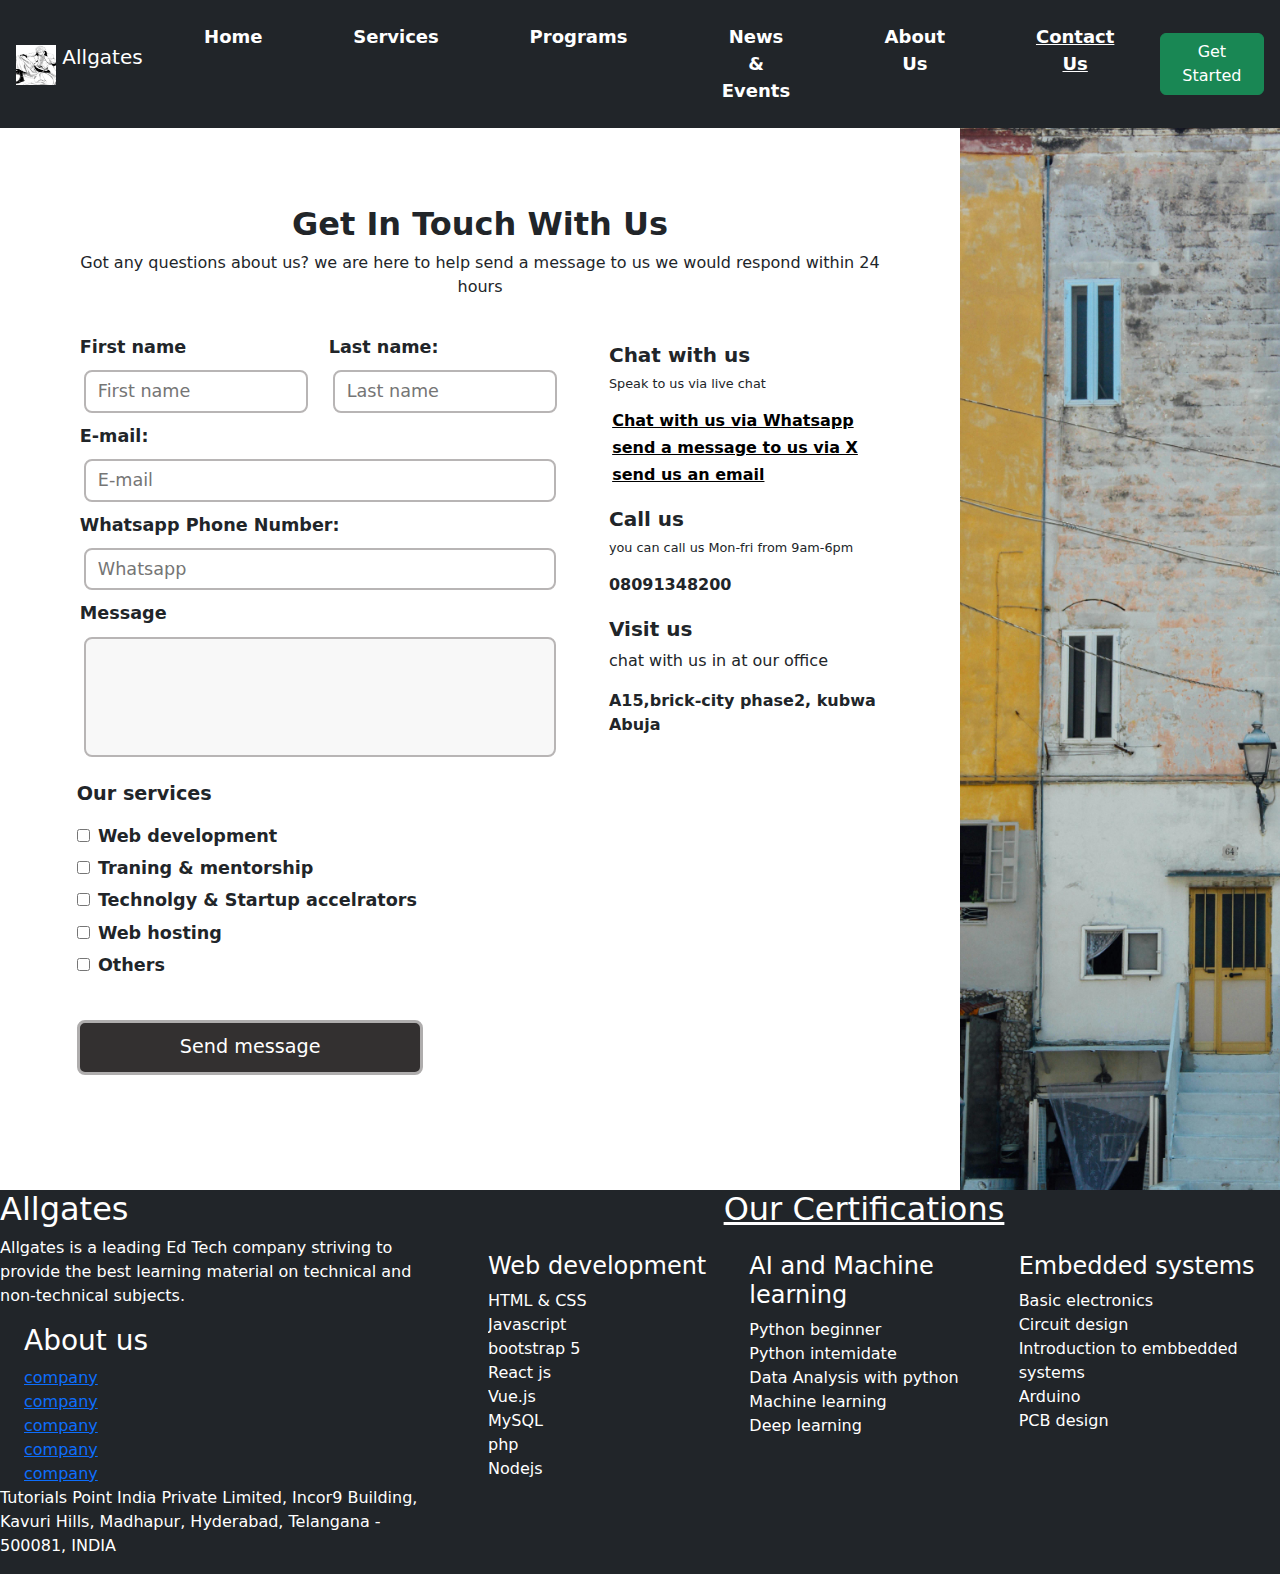
<file: contact-us.html>
<!DOCTYPE html>
<html lang="en">
<head>
    <meta charset="UTF-8">
    <meta name="viewport" content="width=device-width, initial-scale=1.0">
    <title>Document</title>
    <link href ="template.css" rel="stylesheet">
    <link href="https://cdn.jsdelivr.net/npm/bootstrap@5.3.3/dist/css/bootstrap.min.css" rel="stylesheet">
    <link rel="stylesheet" href="https://cdnjs.cloudflare.com/ajax/libs/font-awesome/6.5.2/css/all.min.css" 
    integrity="sha512-SnH5WK+bZxgPHs44uWIX+LLJAJ9/2PkPKZ5QiAj6Ta86w+fsb2TkcmfRyVX3pBnMFcV7oQPJkl9QevSCWr3W6A==" 
    crossorigin="anonymous" referrerpolicy="no-referrer"/>
    <script src="https://cdn.jsdelivr.net/npm/bootstrap@5.3.3/dist/js/bootstrap.bundle.min.js"></script>
</head>
<body>
    <nav class="navbar navbar-expand-lg navbar-dark bg-dark px-3">
        <a class="navbar-brand" href="#">
          <img src="pinterest__Grimmjow .jpg" alt="placeholder" width="40" height="40" class="d-inline-block align-text-top">
          Allgates
        </a>
            <button class="navbar-toggler" type="button" data-bs-toggle="collapse" data-bs-target="#collapsibleNavbar" aria-controls="navbarNav" aria-expanded="false" aria-label="Toggle navigation">
              <span class="navbar-toggler-icon"></span>
            </button>
            <div class=" collapse navbar-collapse" id="collapsibleNavbar" >
                <ul id="nav" class="navbar-nav me-auto mb-2 mb-lg-0 flex">
                    <li class="text-white nav-item"><a href="template.html"  class="nav-link toplink" >Home</a></li>
                    <li class="text-white nav-item" id="dropdown">
                      <a href="#" id="dropdown-link" class="nav-link toplink" > Services</a>
                          <div class="dropdown-content">
                            <a class="dropdown-tool" href="webdev.html">Web development </a>
                            <a class="dropdown-tool" href="startup.html">Startup accelerator</a>
                            <a class="dropdown-tool" href="#">Mentorship training</a>
                         </div>
                    </li>
                    <li class=" text-white nav-item "><a href="progams.html" class="nav-link toplink" > Programs</a></li>
                    <li class=" text-white nav-item "><a href="#" class="nav-link toplink" >News & Events</a></li>
                    <li class="text-white nav-item"><a href="about us.html" class="nav-link toplink" >About Us</a></li>
                    <li class=" text-white nav-item"><a href="contact-us.html" class="nav-link toplink" style="text-decoration: underline;">Contact Us</a></li>
                </ul>
                <form class="d-flex">
                  <button class="btn btn-success" type="button">Get Started</button>
                </form>   
              </div>
            
            </nav>
    <div id="case">
        <div id="info">  
        <h2>Get in touch with us</h2>
        <p>Got any questions about us? we are here to help send a message to us we would respond within 24 hours</p>
          <div id="details">
            <div id="form-cont">
                <form action="#" method="POST">
                    <div id="form-row">
                    <label>First name</label>
                    <label>Last name:</label>
                    <input type ="text" id="fname" name="fname" placeholder="First name">
                    <input type="text" name="Sname" id="Sname" placeholder="Last name">
                    </div>
                    <label>E-mail:</label>
                    <input type="text" name="Email" id="E-mail" placeholder="E-mail"><br>
                    <label>Whatsapp Phone Number:</label><br>
                    <input type="text" name="Whatsapp" id="Whatsapp" placeholder="Whatsapp"><br>
                    <label>Message </label><br>
                    <textarea name="message" rows="4" cols="20" style="margin: 7px; resize:none;" placeholder="message">
                    </textarea>
                    <p style="font-size: 1.2em; font-weight: 600; margin-bottom: -0.7em; margin-top: 0.5em;">Our services</p>
                    <br>
                    <div class="service">
                    <div>
                    <input type="checkbox" id="web" name="web">
                    <label> Web development</label><br>
                    <input type="checkbox" id="hub" name="hub">
                    <label> Traning & mentorship</label><br>
                    <input type="checkbox" id="tech" name="tech">
                    <label> Technolgy & Startup accelrators</label><br>
                    </div>
                    <div>
                    <input type="checkbox" id="host" name="host">
                    <label> Web hosting</label><br>
                    <input type="checkbox" id="others" name="others">
                    <label>Others </label><br>
                     </div>
                    </div>
                    <input type="submit" value="Send message" >
                </form>
            </div>
            <div class="chat">
            <h5>Chat with us</h5>
            <p class="spe">Speak to us via live chat</p>
            <p style="margin: 0.2em;"><a href="#"><i class="fa-brands fa-whatsapp"></i> Chat with us via Whatsapp</a></p>
            <p style="margin: 0.2em;"><a href="#"><i class="fa-brands fa-x-twitter"></i>send a message to us via X</a></p>
            <p style="margin: 0.2em;"><a href="#"><i class="fa-regular fa-envelope"></i>send us an email</a></p>
            
            <h5>Call us</h5>
             <p class="spe">you can call us Mon-fri from 9am-6pm </p>
             <a> <i class="fa-solid fa-phone"></i>08091348200</a>

            <h5>Visit us</h5>
            <spp>chat with us in at our office</p>
            <a> <i class="fa-solid fa-location-dot"></i>A15,brick-city phase2, kubwa Abuja</a>
           </div>
          </div>
        </div>
        <div id="pic">
        </div>
    </div>
    <footer class="bg-dark text-white">
        <div class="column1">
            <div class="head">
                    <h1 style="font-size:2.0em;">Allgates</h1>
                    <p>Allgates is a leading 
                    Ed Tech company striving to provide the best learning material on technical and non-technical subjects.</p>
            </div>
            <div class="About">
                    <h3>About us</h3>
                    <div>
                        <ul class="ablist">
                            <li><a href ="">company</a></li>
                            <li><a href ="">company</a></li>
                            <li><a href ="">company</a></li>
                            <li><a href ="">company</a></li>
                            <li><a href ="">company</a></li>
                        </ul>
                    </div>
            </div>
            <div>
                    <p>
                            Tutorials Point India Private Limited, Incor9 Building, Kavuri Hills, Madhapur, Hyderabad, Telangana 
                            - 500081, INDIA
                    </p>
            </div>
        </div>
    
        <div class="column2">
            <h2 class="title"> Our Certifications </h2>
            <div class = "courses">
                <div class="codiv">
                        <h4>Web development</h4>
                        <ul class="colist">
                        <li>HTML & CSS</li>
                        <li>Javascript</li>
                        <li>bootstrap 5</li>
                        <li>React js</li>
                        <li>Vue.js</li>
                        <li>MySQL</li>
                        <li>php</li>
                        <li>Nodejs</li>
                        </ul>
                </div>
                <div class="codiv">
                      <h4>AI and Machine learning</h4>
                      <ul class="colist">
                        <li>Python beginner</li>
                        <li>Python intemidate</li>
                        <li>Data Analysis with python</li>
                        <li>Machine learning</li>
                        <li>Deep learning</li>
                       </ul>
                </div>
                <div class="codiv">
                    <h4>Embedded systems</h4>
                    <ul class="colist">
                        <li>Basic electronics</li>
                        <li>Circuit design</li>
                        <li>Introduction to embbedded systems</li>
                        <li>Arduino</li>
                        <li>PCB design</li>
                    </ul>
                </div>  
            </div>
        </div>
    </footer>
</body>
</html>
</file>
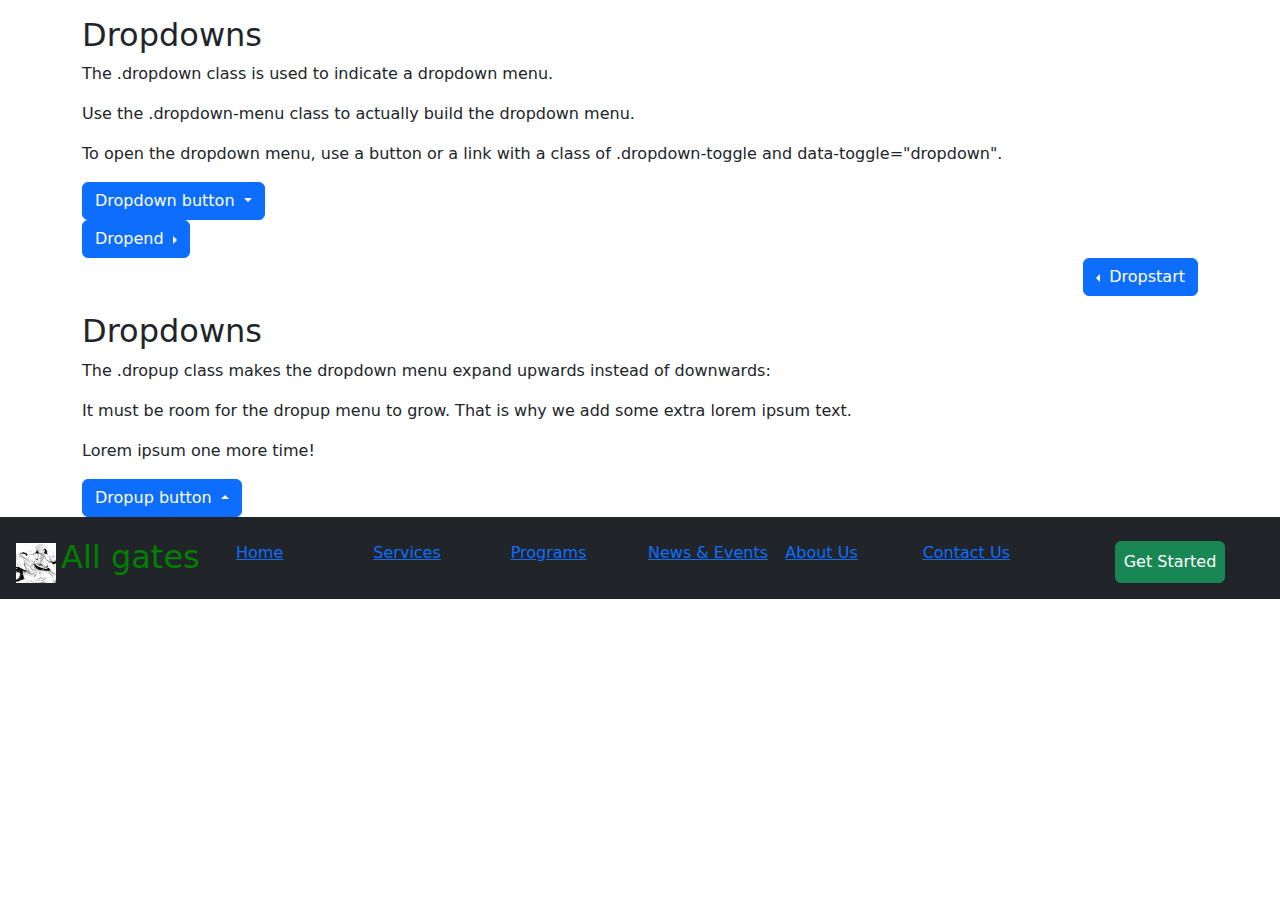
<file: dropdown.html>
<!DOCTYPE html>
<html lang="en">
<head>
    <meta charset="UTF-8">
    <meta name="viewport" content="width=device-width, initial-scale=1.0">
    <title>dropdown</title>
    <link href ="template.css" rel="stylesheet">
    <link href="https://cdn.jsdelivr.net/npm/bootstrap@5.3.3/dist/css/bootstrap.min.css" rel="stylesheet">
    <script src="https://cdn.jsdelivr.net/npm/bootstrap@5.3.3/dist/js/bootstrap.bundle.min.js"></script>
  <style>
    .float{
      display: flex;
      flex-direction: row;
      background-color: black;
      color: white;
    }
    .float > div{
      border: 1px solid black ;
      padding: 6px 10px;
      margin: 0.7em;
      background-color: white;
      color: black;
      border-radius: 14px;
    }

  </style>
</head>
<body>

<div class="container mt-3">
  <h2>Dropdowns</h2>
  <p>The .dropdown class is used to indicate a dropdown menu.</p>
  <p>Use the .dropdown-menu class to actually build the dropdown menu.</p>
  <p>To open the dropdown menu, use a button or a link with a class of .dropdown-toggle and data-toggle="dropdown".</p>                                          
  <div class="dropdown">
    <button type="button" class="btn btn-primary dropdown-toggle" data-bs-toggle="dropdown">
      Dropdown button
    </button>
    <ul class="dropdown-menu">
      <li><h4 class="dropdown-header">Dropdown header 1</h4></li>
      <div  class="float">
      <div><li><a class="dropdown-item" href="#">Link 1</a></li></div>
      <div><li><a class="dropdown-item" href="#">Link 2</a></li></div>
      <div><li><a class="dropdown-item" href="#">Link 3</a></li></div>
     </div>
      <li><hr class="dropdown-divider"></li>
      <li><h5 class="dropdown-header">Dropdown header 1</h5></li>
      <li><a class="dropdown-item" href="#">Another link</a></li>
    </ul>
  </div>
  <div class="dropdown dropend">
    <button type="button" class="btn btn-primary dropdown-toggle" data-bs-toggle="dropdown">
      Dropend
    </button>
    <ul class="dropdown-menu dropdown-menu-end">
      <li><a class="dropdown-item" href="#">Normal</a></li>
      <li><a class="dropdown-item active" href="#">Active</a></li>
      <li><a class="dropdown-item disabled" href="#">Disabled</a></li>
    </ul>
  </div>
  <div class="dropdown dropstart text-end">
    <button type="button" class="btn btn-primary dropdown-toggle" data-bs-toggle="dropdown">
      Dropstart
    </button>
    <ul class="dropdown-menu ">
      <li><a class="dropdown-item" href="#">Normal</a></li>
      <li><a class="dropdown-item active" href="#">Active</a></li>
      <li><a class="dropdown-item disabled" href="#">Disabled</a></li>
    </ul>
  </div>
</div>
<div class="container mt-3">
    <h2>Dropdowns</h2>
    <p>The .dropup class makes the dropdown menu expand upwards instead of downwards:</p>
    <p>It must be room for the dropup menu to grow. That is why we add some extra lorem ipsum text.</p>
    <p>Lorem ipsum one more time!</p>
    
    <div class="dropup">
      <button type="button" class="btn btn-primary dropdown-toggle" data-bs-toggle="dropdown">
        Dropup button
      </button>
      <ul class="dropdown-menu">
        <li><a class="dropdown-item" href="#">Link 1</a></li>
        <li><a class="dropdown-item" href="#">Link 2</a></li>
        <li><a class="dropdown-item" href="#">Link 3</a></li>
        <li><a class="dropdown-item-text" href="#">Text Link</a></li>
        <li><span class="dropdown-item-text">Just Text</span></li>
      </ul>
    </div>
  </div>
    <div id ="header-wrapper" class="container-fluid-sm p-3 bg-dark text-white">
        <header class="row mr-2">
            <div class="col-sm-2" id="logo-cont">
                <div id="logo" >
                    <img src="pinterest__Grimmjow .jpg" alt="logo" width="40px" height="40px">
                    <span>All gates</span>
                </div>
            </div>
            <nav class="col-sm-8">
                <ul id="nav" class="row">
                    <li class="col p-2 text-white"><a href="template.html" style="text-decoration: underline;">Home</a></li>
                   <li class="col p-2 text-white">
                      <div class="dropdown">
                        <a href="#" data-bs-toggle="dropdown"> Services</a>
                        <ul class="dropdown-menu">
                          <div  class="floa">
                          <div><li><a class="dropdown-item" href="#"> Web development</a></li></div>
                          <div><li><a class="dropdown-item" href="#">Startup accelerator</a></li></div>
                          <div><li><a class="dropdown-item" href="#">Mentorship training</a></li></div>
                        </ul>
                      </div>
                    </li>
                    <li class="col p-2 text-white"><a href="#"> Programs</a></li>
                    <li class="col p-2 text-white"><a href="#">News & Events</a></li>
                    <li class="col p-2 text-white"><a href="about us.html">About Us</a></li>
                    <li class="col p-2 text-white"><a href="contact-us.html">Contact Us</a></li>
                </ul>    
            </nav>
            <div class="col-sm-2 text-center" id="but-cont"> <button type="button" class="btn btn-success mt-2 p-2">Get Started</button></div>
        </header>
    </div>
</body>
</html>
</file>
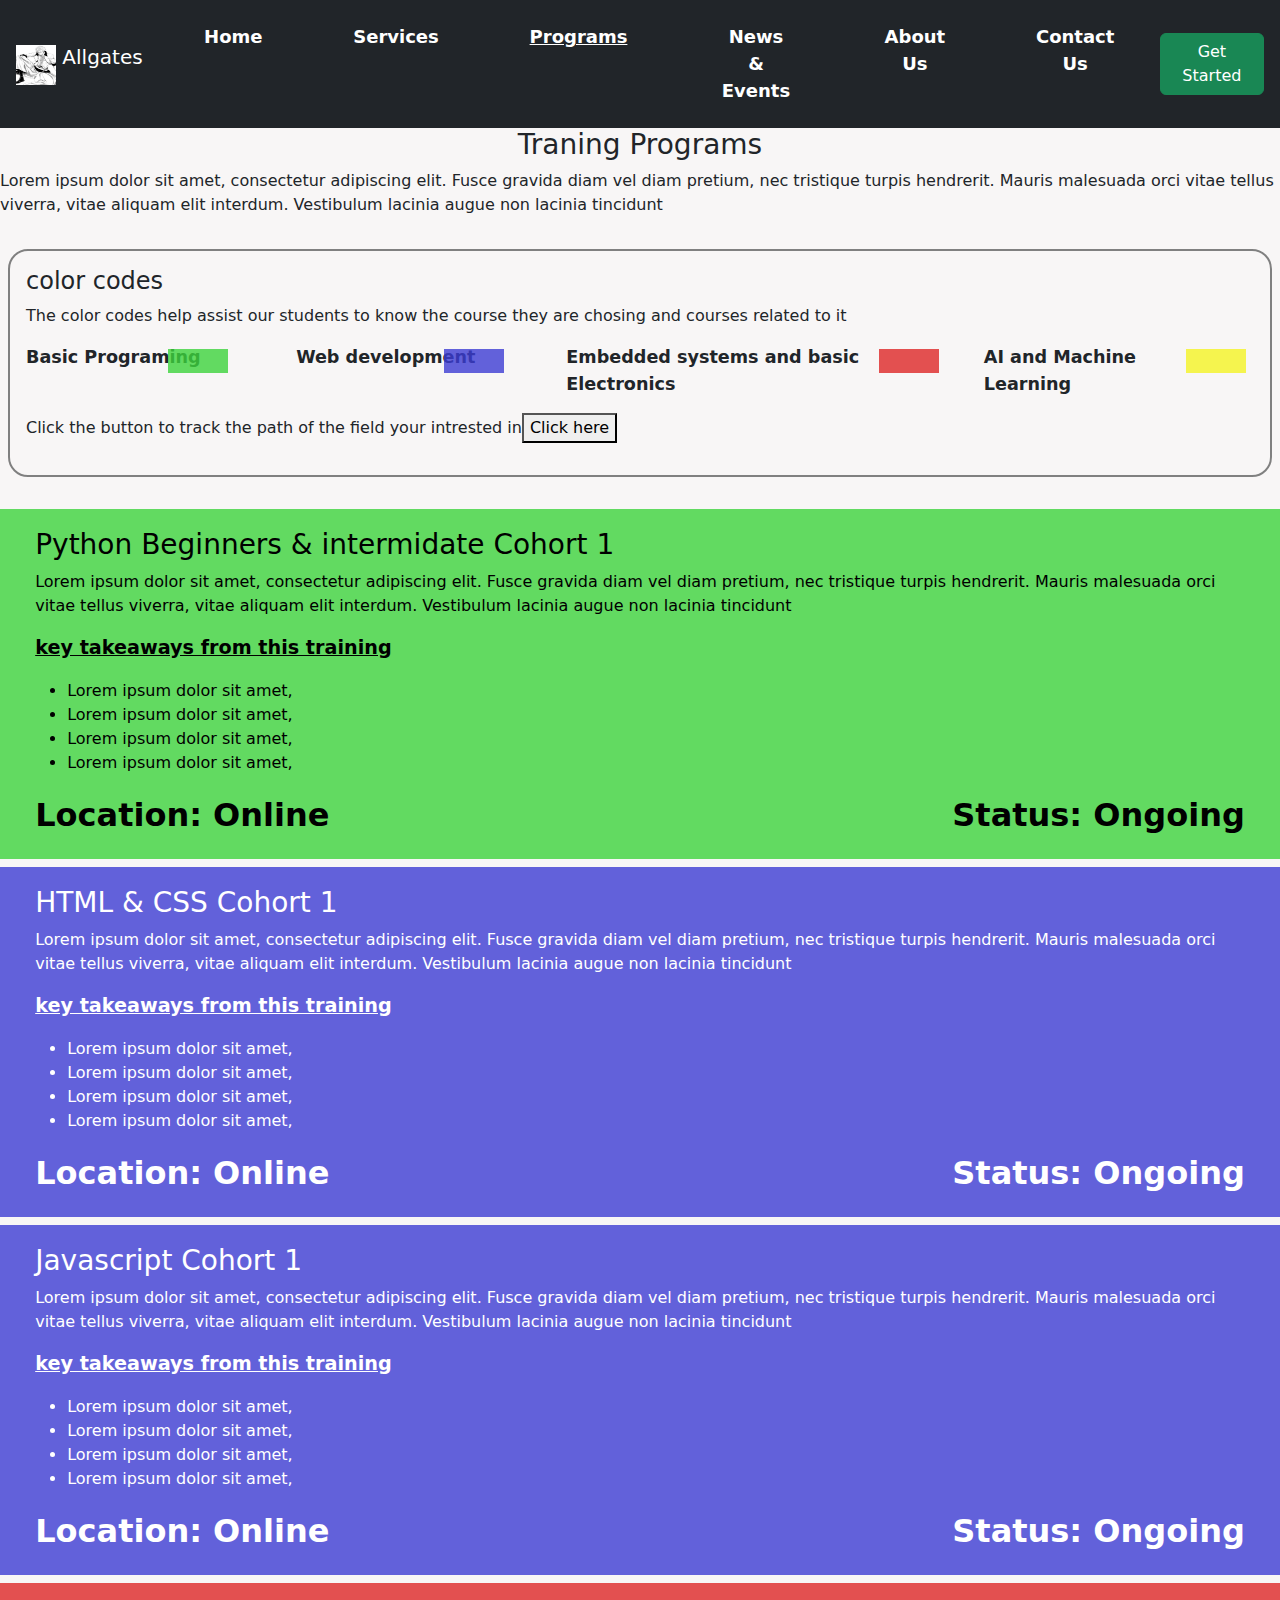
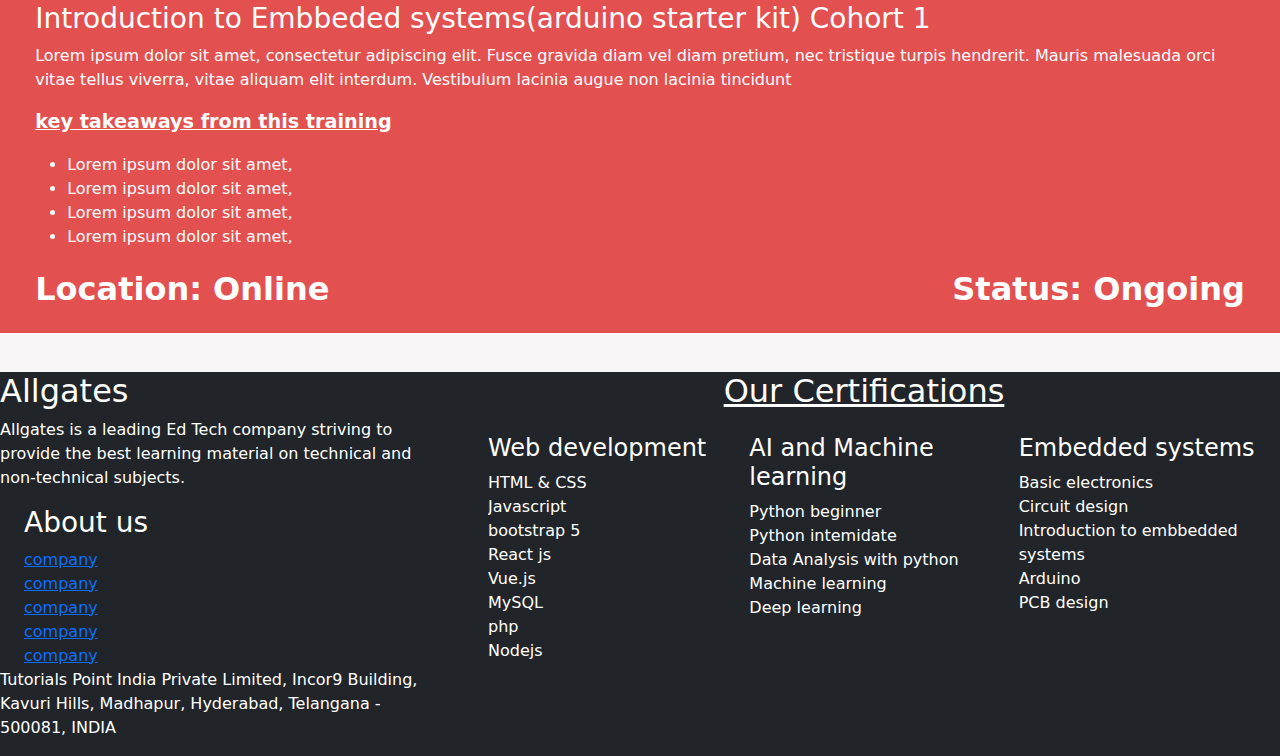
<file: progams.html>
<!DOCTYPE html>
<html lang="en">
<head>
    <meta charset="UTF-8">
    <meta name="viewport" content="width=device-width, initial-scale=1.0">
    <title>Allgates test</title>
    <link href ="template.css" rel="stylesheet">
    <link href="https://cdn.jsdelivr.net/npm/bootstrap@5.3.3/dist/css/bootstrap.min.css" rel="stylesheet">
    <script src="https://cdn.jsdelivr.net/npm/bootstrap@5.3.3/dist/js/bootstrap.bundle.min.js"></script>
</head>
<body style=" background-color: rgba(238, 233, 233, 0.4);">
    <nav class="navbar navbar-expand-lg navbar-dark bg-dark px-3">
        <a class="navbar-brand" href="#">
          <img src="pinterest__Grimmjow .jpg" alt="placeholder" width="40" height="40" class="d-inline-block align-text-top">
          Allgates
        </a>
            <button class="navbar-toggler" type="button" data-bs-toggle="collapse" data-bs-target="#collapsibleNavbar" aria-controls="navbarNav" aria-expanded="false" aria-label="Toggle navigation">
              <span class="navbar-toggler-icon"></span>
            </button>
            <div class=" collapse navbar-collapse" id="collapsibleNavbar" >
                <ul id="nav" class="navbar-nav me-auto mb-2 mb-lg-0 flex">
                    <li class="text-white nav-item"><a href="template.html"  class="nav-link toplink" >Home</a></li>
                    <li class="text-white nav-item" id="dropdown">
                      <a href="#" id="dropdown-link" class="nav-link toplink" > Services</a>
                          <div class="dropdown-content">
                            <a class="dropdown-tool" href="webdev.html">Web development </a>
                            <a class="dropdown-tool" href="startup.html">Startup accelerator</a>
                            <a class="dropdown-tool" href="#">Mentorship training</a>
                         </div>
                    </li>
                    <li class=" text-white nav-item "><a href="progams.html" class="nav-link toplink"   style="text-decoration: underline;"> Programs</a></li>
                    <li class=" text-white nav-item "><a href="#" class="nav-link toplink" >News & Events</a></li>
                    <li class="text-white nav-item"><a href="about us.html" class="nav-link toplink" >About Us</a></li>
                    <li class=" text-white nav-item"><a href="contact-us.html" class="nav-link toplink">Contact Us</a></li>
                </ul>
                <form class="d-flex">
                  <button class="btn btn-success" type="button">Get Started</button>
                </form>   
              </div>
            
            </nav>
    <div class="top">
        <h3 style="text-align: center;">Traning Programs</h3>
        <p>Lorem ipsum dolor sit amet, consectetur adipiscing elit. Fusce gravida diam vel diam pretium, nec tristique turpis hendrerit. Mauris 
            malesuada orci vitae tellus viverra, vitae aliquam elit interdum. Vestibulum lacinia augue non lacinia tincidunt</p>
    
    <div id="color-code">
        <h4>color codes</h4>
        <p>The color codes help assist our students to know the course they are chosing and courses related to it </p>
        <div class="row1">
        <div class="line"><div><p> Basic Programing </p></div><div id="green"></div></div>
        <div class="line"><div><p> Web development </p></div><div id="blue"></div></div>
        <div class="line"><div><p> Embedded systems and basic Electronics</p></div><div id="red"></div></div>
        <div class="line"><div><p> AI and Machine Learning</p></div><div id="yellow"></div></div>
        </div> 
        <p> Click the button to track the path of the field your intrested in<button>Click here</button></p> 
    </div>
    </div>
    <div class="green">
        <div class="left"><h3>Python Beginners & intermidate  Cohort 1</h3>
        <p>Lorem ipsum dolor sit amet, consectetur adipiscing elit. Fusce gravida diam vel diam pretium, nec tristique turpis hendrerit. Mauris 
            malesuada orci vitae tellus viverra, vitae aliquam elit interdum. Vestibulum lacinia augue non lacinia tincidunt</p>
        
        <p class="key">key takeaways from this training</p>
        <ul>
            <li>Lorem ipsum dolor sit amet,</li>
            <li>Lorem ipsum dolor sit amet,</li>
            <li>Lorem ipsum dolor sit amet,</li>
            <li>Lorem ipsum dolor sit amet,</li>
        </ul>
          <p class="stat"><span>Location: Online</span>
         <span>Status: Ongoing </span></p>
         </div>
    
        <div><img></div>
    </div>
    <div class="blue">
        <div class="left"><h3>HTML & CSS Cohort 1</h3>
        <p>Lorem ipsum dolor sit amet, consectetur adipiscing elit. Fusce gravida diam vel diam pretium, nec tristique turpis hendrerit. Mauris 
            malesuada orci vitae tellus viverra, vitae aliquam elit interdum. Vestibulum lacinia augue non lacinia tincidunt</p>
        
        <p class="key">key takeaways from this training</p>
        <ul>
            <li>Lorem ipsum dolor sit amet,</li>
            <li>Lorem ipsum dolor sit amet,</li>
            <li>Lorem ipsum dolor sit amet,</li>
            <li>Lorem ipsum dolor sit amet,</li>
        </ul>
        <p class="stat"><span>Location: Online</span>
            <span>Status: Ongoing </span></p>
         </div>
    
        <div><img></div>
    </div>
    <div class=" blue"><div class="left"> <h3>Javascript Cohort 1</h3>
        <p>Lorem ipsum dolor sit amet, consectetur adipiscing elit. Fusce gravida diam vel diam pretium, nec tristique turpis hendrerit. Mauris 
            malesuada orci vitae tellus viverra, vitae aliquam elit interdum. Vestibulum lacinia augue non lacinia tincidunt</p>
        
        <p class="key">key takeaways from this training</p>
        <ul>
            <li>Lorem ipsum dolor sit amet,</li>
            <li>Lorem ipsum dolor sit amet,</li>
            <li>Lorem ipsum dolor sit amet,</li>
            <li>Lorem ipsum dolor sit amet,</li>
        </ul>
        <p class="stat"><span>Location: Online</span>
            <span>Status: Ongoing </span></p>
         </div>
    
        <div><img></div>
    </div>
    <div class="red"><div class="left"> <h3>Introduction to Embbeded systems(arduino starter kit) Cohort 1</h3>
        <p>Lorem ipsum dolor sit amet, consectetur adipiscing elit. Fusce gravida diam vel diam pretium, nec tristique turpis hendrerit. Mauris 
            malesuada orci vitae tellus viverra, vitae aliquam elit interdum. Vestibulum lacinia augue non lacinia tincidunt</p>
        
        <p class="key">key takeaways from this training</p>
        <ul>
            <li>Lorem ipsum dolor sit amet,</li>
            <li>Lorem ipsum dolor sit amet,</li>
            <li>Lorem ipsum dolor sit amet,</li>
            <li>Lorem ipsum dolor sit amet,</li>
        </ul>
        <p class="stat"><span>Location: Online</span>
            <span>Status: Ongoing </span></p>
    
        <div><img></div>
    </div>
    <footer class="bg-dark text-white">
        <div class="column1">
            <div class="head">
                    <h1 style="font-size:2.0em;">Allgates</h1>
                    <p>Allgates is a leading 
                    Ed Tech company striving to provide the best learning material on technical and non-technical subjects.</p>
            </div>
            <div class="About">
                    <h3>About us</h3>
                    <div>
                        <ul class="ablist">
                            <li><a href ="">company</a></li>
                            <li><a href ="">company</a></li>
                            <li><a href ="">company</a></li>
                            <li><a href ="">company</a></li>
                            <li><a href ="">company</a></li>
                        </ul>
                    </div>
            </div>
            <div>
                    <p>
                            Tutorials Point India Private Limited, Incor9 Building, Kavuri Hills, Madhapur, Hyderabad, Telangana 
                            - 500081, INDIA
                    </p>
            </div>
        </div>
    
        <div class="column2">
            <h2 class="title"> Our Certifications </h2>
            <div class = "courses">
                <div class="codiv">
                        <h4>Web development</h4>
                        <ul class="colist">
                        <li>HTML & CSS</li>
                        <li>Javascript</li>
                        <li>bootstrap 5</li>
                        <li>React js</li>
                        <li>Vue.js</li>
                        <li>MySQL</li>
                        <li>php</li>
                        <li>Nodejs</li>
                        </ul>
                </div>
                <div class="codiv">
                      <h4>AI and Machine learning</h4>
                      <ul class="colist">
                        <li>Python beginner</li>
                        <li>Python intemidate</li>
                        <li>Data Analysis with python</li>
                        <li>Machine learning</li>
                        <li>Deep learning</li>
                       </ul>
                </div>
                <div class="codiv">
                    <h4>Embedded systems</h4>
                    <ul class="colist">
                        <li>Basic electronics</li>
                        <li>Circuit design</li>
                        <li>Introduction to embbedded systems</li>
                        <li>Arduino</li>
                        <li>PCB design</li>
                    </ul>
                </div>  
            </div>
        </div>
    </footer>
</body>
</html>
</file>
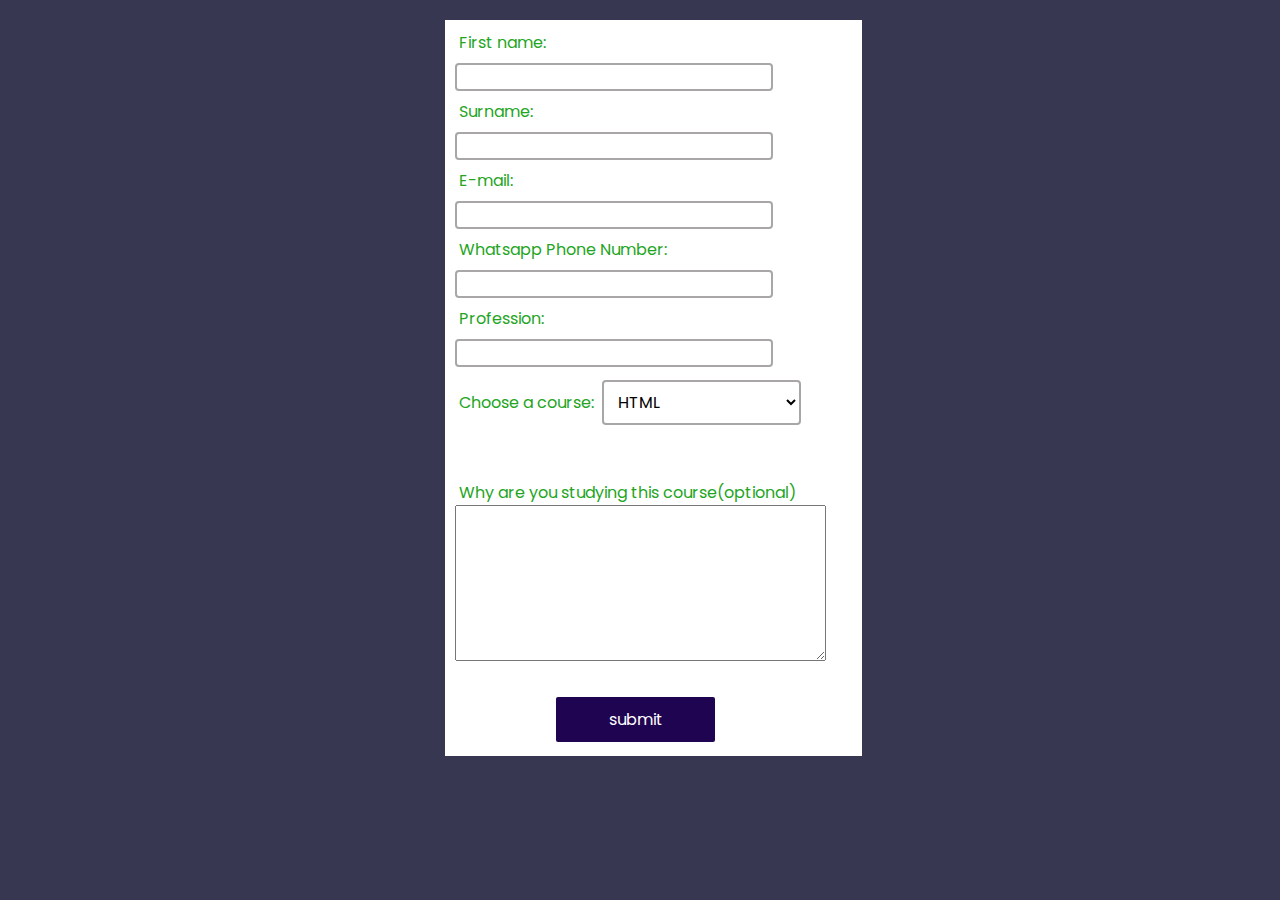
<file: register.html>
<!DOCTYPE html>
<html lang="en">
<head>
    <meta charset="UTF-8">
    <meta name="viewport" content="width=device-width, initial-scale=1.0">
    <title>Document</title>
    <link href="https://fonts.googleapis.com/css2?family=Poppins:wght@400;500&display=swap"
    rel="stylesheet">
</head>
<style>
    *{
        box-sizing: border-box;
        font-family: "Poppins", sans-serif;
        font-size: 1em;
    }
    body{
        background-color: rgba(5, 5, 39,0.8)
    }
    .container{
         position: relative;
         left:33%;
         width: 33%;
         background-color: white;
         margin:20px;
         padding:10px;
    }
    input[type=text] {
     width: 80%;
     height: 1.2em;
     padding: 12px 20px;
     margin: 8px 0;
     box-sizing: border-box;
     border: 2px solid rgb(168, 166, 166);
     border-radius: 4px;
    }
    input[type=text]:focus {
    border: 3px solid rgb(5, 5, 39,);
    }
    select {
      width: 50%;
      padding: 8px 10px;
      border: 2px solid rgb(168, 166, 166);
      border-radius: 4px;
      background-color:white ;
    }
    input[type=submit] {
    width:40%;
    background-color: rgb(31, 4, 82);
    border: none;
    color: white;
    padding: 10px 16px;
    text-decoration: none;
    margin: 4px 2px;
    cursor: pointer;
    border-radius: 2px;
    position: relative;
    left: 25%;
  }
    #course{
        margin-top: 5px;
        margin-bottom: 5px;
    }
    label{
        color:rgb(35, 165, 35); 
        margin: 4px;
    }
</style>
<body>
    <div class="container">
        
            <form action="submit.php" method="POST">
            <label>First name:</label><br>
            <input type="text" name="fname" id="fname"><br>
            <label>Surname:</label><br>
            <input type="text" name="Sname" id="Sname"><br>
            <label>E-mail:</label><br>
            <input type="text" name="Email" id="E-mail"><br>
            <label>Whatsapp Phone Number:</label><br>
            <input type="text" name="Whatsapp" id="Whatsapp"><br>
            <label>Profession:</label><br>
            <input type="text" name="pro" id="pro"><br>
            <label for="course">Choose a course:</label>
            <select id="course" name="course">
                  <option value="html">HTML</option>
                  <option value="css">CSS</option>
                  <option value="javascript">Javascript</option>
                  <option value="php">PHP</option>
            </select>
            <br>
            <br>
            <br>
            <label> Why are you studying this course(optional)</label><br>
            <textarea name="message" rows="6" cols="25">
            </textarea>
            <br>
            <br>
            <input type="submit" value="submit">
        </form>
    </div>
</body>
</html>
</file>
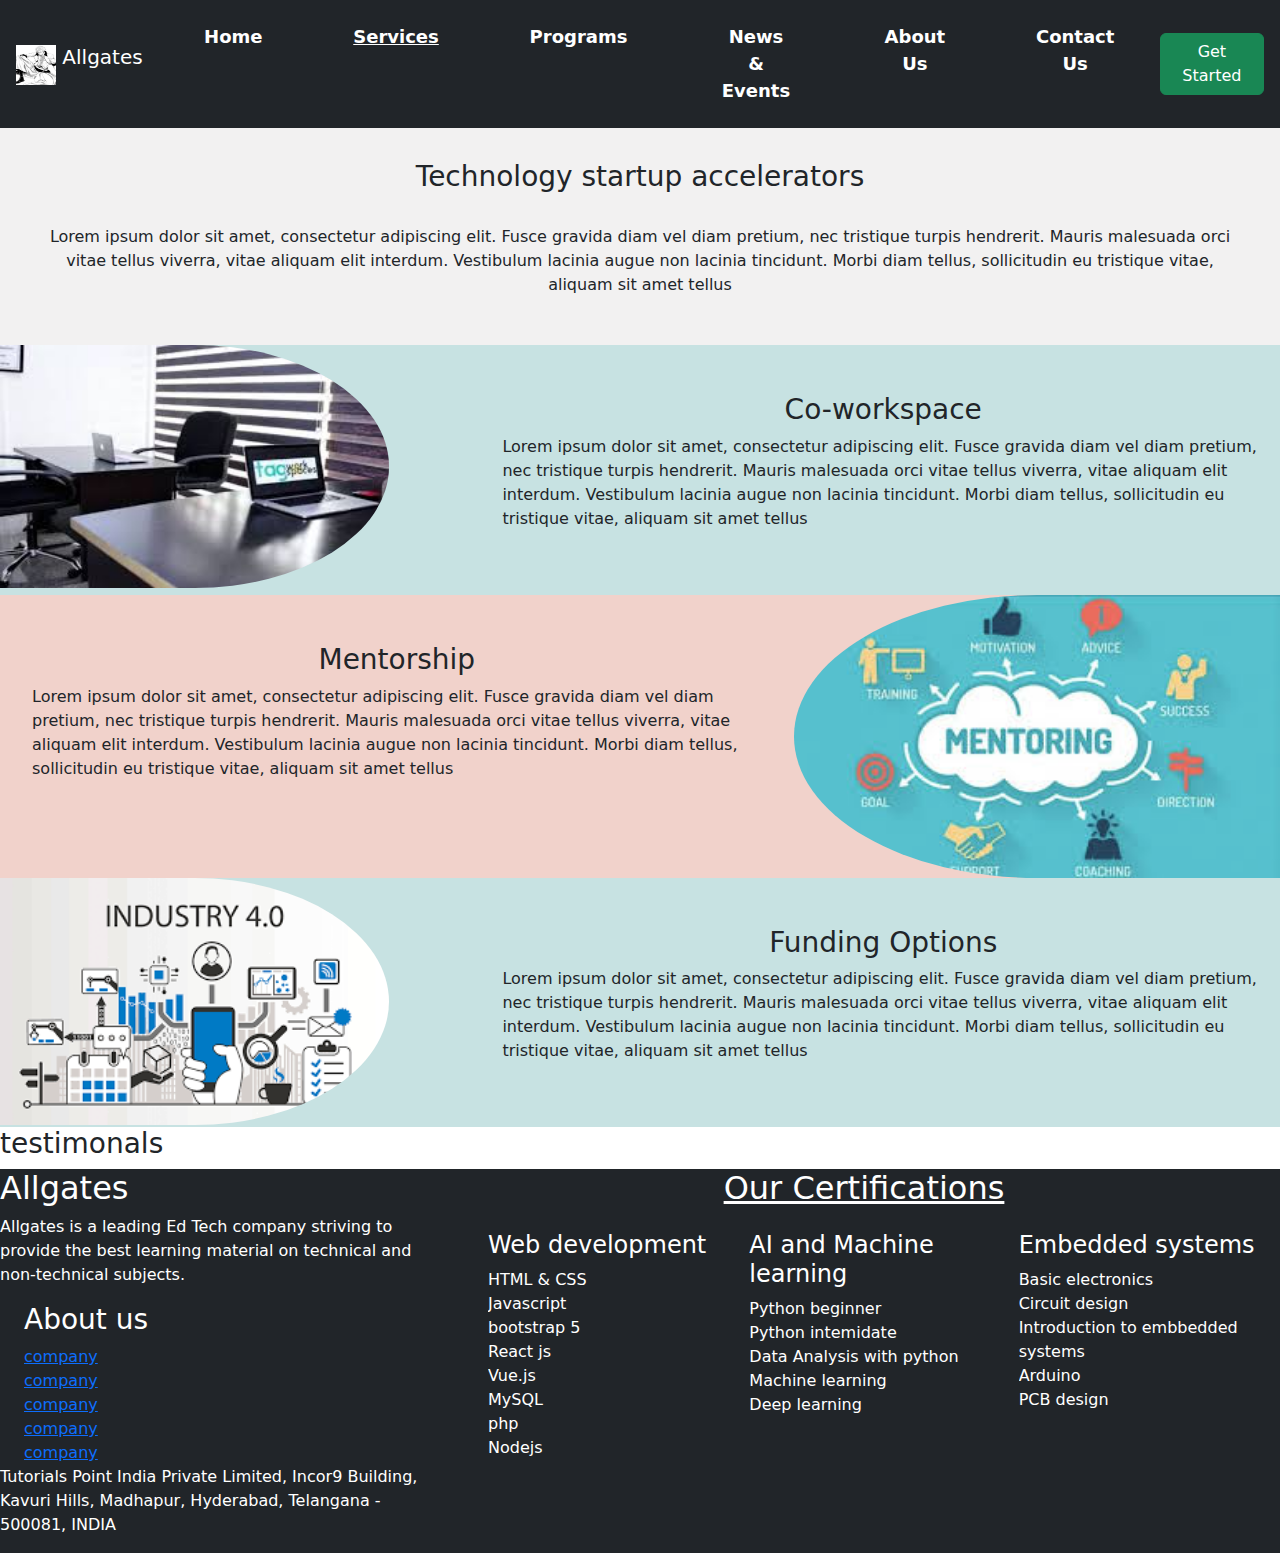
<file: startup.html>
<!DOCTYPE html>
<html lang="en">
<head>
    <meta charset="UTF-8">
    <meta name="viewport" content="width=device-width, initial-scale=1.0">
    <title>Allgates New</title>
    <link href ="template.css" rel="stylesheet">
    <link href="https://cdn.jsdelivr.net/npm/bootstrap@5.3.3/dist/css/bootstrap.min.css" rel="stylesheet">
    <script src="https://cdn.jsdelivr.net/npm/bootstrap@5.3.3/dist/js/bootstrap.bundle.min.js"></script>
</head>
<body>
    <nav class="navbar navbar-expand-lg navbar-dark bg-dark px-3">
        <a class="navbar-brand" href="#">
          <img src="pinterest__Grimmjow .jpg" alt="placeholder" width="40" height="40" class="d-inline-block align-text-top">
          Allgates
        </a>
            <button class="navbar-toggler" type="button" data-bs-toggle="collapse" data-bs-target="#collapsibleNavbar" aria-controls="navbarNav" aria-expanded="false" aria-label="Toggle navigation">
              <span class="navbar-toggler-icon"></span>
            </button>
            <div class=" collapse navbar-collapse" id="collapsibleNavbar" >
                <ul id="nav" class="navbar-nav me-auto mb-2 mb-lg-0 flex">
                    <li class="text-white nav-item"><a href="template.html"  class="nav-link toplink" >Home</a></li>
                    <li class="text-white nav-item" id="dropdown">
                      <a href="#" id="dropdown-link" class="nav-link toplink"  style="text-decoration: underline;" > Services</a>
                          <div class="dropdown-content">
                            <a class="dropdown-tool" href="webdev.html">Web development </a>
                            <a class="dropdown-tool" href="startup.html">Startup accelerator</a>
                            <a class="dropdown-tool" href="#">Mentorship training</a>
                         </div>
                    </li>
                    <li class=" text-white nav-item "><a href="progams.html" class="nav-link toplink" > Programs</a></li>
                    <li class=" text-white nav-item "><a href="#" class="nav-link toplink" >News & Events</a></li>
                    <li class="text-white nav-item"><a href="about us.html" class="nav-link toplink" >About Us</a></li>
                    <li class=" text-white nav-item"><a href="contact-us.html" class="nav-link toplink">Contact Us</a></li>
                </ul>
                <form class="d-flex">
                  <button class="btn btn-success" type="button">Get Started</button>
                </form>   
              </div>
            
            </nav>
    <div class="company">
        <div>
            <h3 style="text-align: center;">Technology startup accelerators</h3><br>
            <p>Lorem ipsum dolor sit amet, consectetur adipiscing elit. Fusce gravida diam vel diam pretium, nec tristique turpis hendrerit. Mauris 
                malesuada orci vitae tellus viverra, vitae aliquam elit interdum. Vestibulum lacinia augue non lacinia tincidunt. Morbi diam tellus, 
                sollicitudin eu tristique vitae, aliquam sit amet tellus</p>
        </div>
        
    </div>
    <div class="left-pic">
        <div >
            <img src="co-work.jpeg" alt="co-work" height="auto" width="80%">
        </div>
        <div style="padding:3em 1em">
        <h3 style="text-align: center;">Co-workspace</h3>
        <p>Lorem ipsum dolor sit amet, consectetur adipiscing elit. Fusce gravida diam vel diam pretium, nec tristique turpis hendrerit. Mauris 
            malesuada orci vitae tellus viverra, vitae aliquam elit interdum. Vestibulum lacinia augue non lacinia tincidunt. Morbi diam tellus, 
            sollicitudin eu tristique vitae, aliquam sit amet tellus</p>
        </div>
    </div>
    <div class="right-pic">
       <div style="padding:3em 2em">
        <h3 style="text-align: center;">Mentorship</h3>
            <p>Lorem ipsum dolor sit amet, consectetur adipiscing elit. Fusce gravida diam vel diam pretium, nec tristique turpis hendrerit. Mauris 
                malesuada orci vitae tellus viverra, vitae aliquam elit interdum. Vestibulum lacinia augue non lacinia tincidunt. Morbi diam tellus, 
                sollicitudin eu tristique vitae, aliquam sit amet tellus</p>
        </div>
        <div>
                <img src="mentorship.jpeg" alt="co-work" height="auto" width="100%">
        </div>
    </div>
    <div class="left-pic">
        <div>
            <img src="placeholder.png" alt="co-work"  height="auto" width="80%">
        </div>
        <div style="padding:3em 1em">
        <h3 style="text-align: center;">Funding Options</h3>
        <p>Lorem ipsum dolor sit amet, consectetur adipiscing elit. Fusce gravida diam vel diam pretium, nec tristique turpis hendrerit. Mauris 
            malesuada orci vitae tellus viverra, vitae aliquam elit interdum. Vestibulum lacinia augue non lacinia tincidunt. Morbi diam tellus, 
            sollicitudin eu tristique vitae, aliquam sit amet tellus</p>
        </div>
    </div>
    <div>
        <h3>testimonals</h3>
    </div>
    <footer class="bg-dark text-white">
        <div class="column1">
            <div class="head">
                    <h1 style="font-size:2.0em;">Allgates</h1>
                    <p>Allgates is a leading 
                    Ed Tech company striving to provide the best learning material on technical and non-technical subjects.</p>
            </div>
            <div class="About">
                    <h3>About us</h3>
                    <div>
                        <ul class="ablist">
                            <li><a href ="">company</a></li>
                            <li><a href ="">company</a></li>
                            <li><a href ="">company</a></li>
                            <li><a href ="">company</a></li>
                            <li><a href ="">company</a></li>
                        </ul>
                    </div>
            </div>
            <div>
                    <p>
                            Tutorials Point India Private Limited, Incor9 Building, Kavuri Hills, Madhapur, Hyderabad, Telangana 
                            - 500081, INDIA
                    </p>
            </div>
        </div>
    
        <div class="column2">
            <h2 class="title"> Our Certifications </h2>
            <div class = "courses">
                <div class="codiv">
                        <h4>Web development</h4>
                        <ul class="colist">
                        <li>HTML & CSS</li>
                        <li>Javascript</li>
                        <li>bootstrap 5</li>
                        <li>React js</li>
                        <li>Vue.js</li>
                        <li>MySQL</li>
                        <li>php</li>
                        <li>Nodejs</li>
                        </ul>
                </div>
                <div class="codiv">
                      <h4>AI and Machine learning</h4>
                      <ul class="colist">
                        <li>Python beginner</li>
                        <li>Python intemidate</li>
                        <li>Data Analysis with python</li>
                        <li>Machine learning</li>
                        <li>Deep learning</li>
                       </ul>
                </div>
                <div class="codiv">
                    <h4>Embedded systems</h4>
                    <ul class="colist">
                        <li>Basic electronics</li>
                        <li>Circuit design</li>
                        <li>Introduction to embbedded systems</li>
                        <li>Arduino</li>
                        <li>PCB design</li>
                    </ul>
                </div>  
            </div>
        </div>
    </footer>
</body>
</html>
</file>
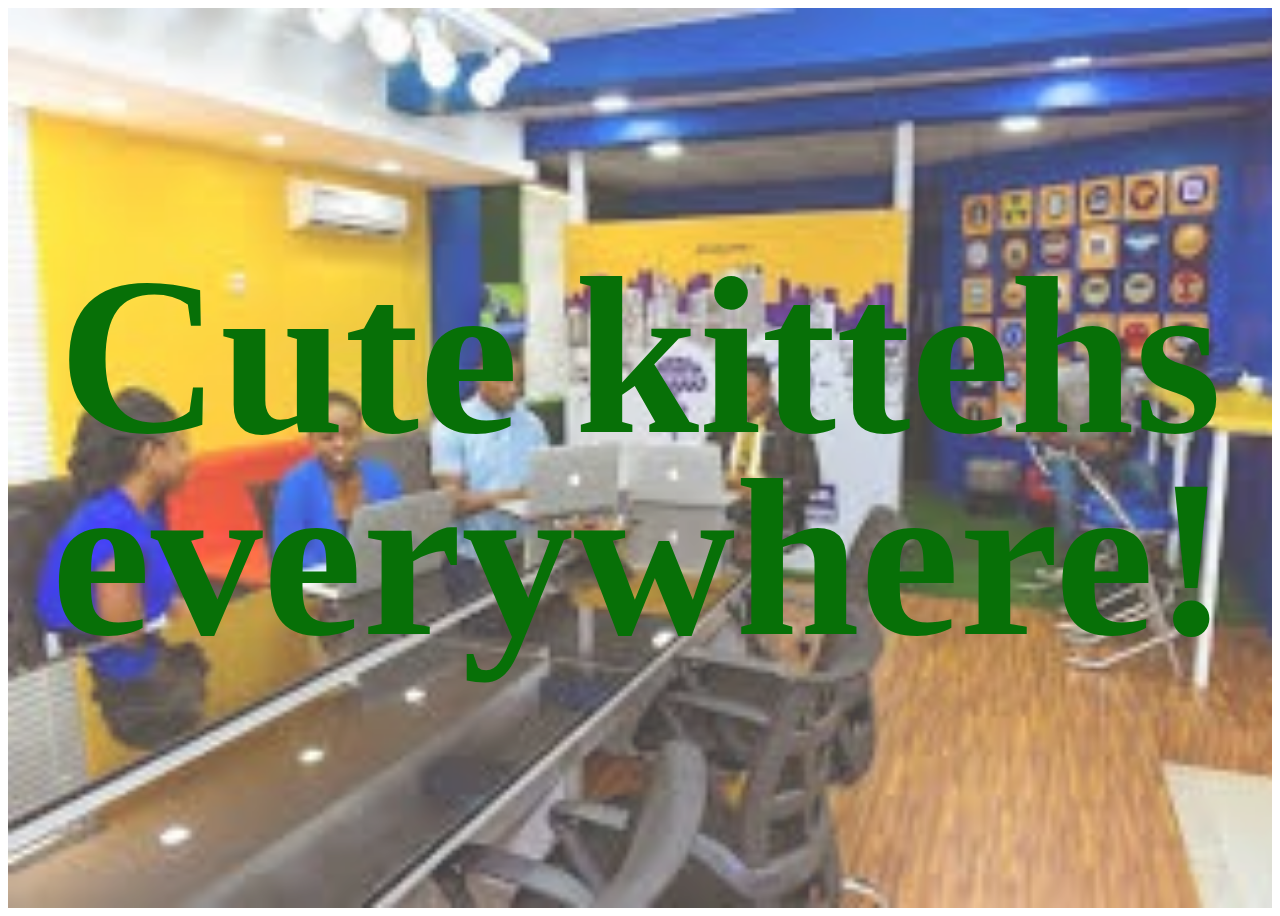
<file: Untitled-1.html>
<!DOCTYPE html>
<html lang="en">
<head>
    <meta charset="UTF-8">
    <meta name="viewport" content="width=device-width, initial-scale=1.0">
    <title>Document</title>
</head>
<body>
    <style>
        .hero {
            position: relative; 
            height: 100vh;
            width: 100%;
            display: flex;
            align-items: center;
            justify-content: center;
        }
        
        .hero::before {    
              content: "";
              background-image: url('home3.jpeg');
              background-size: cover;
              position: absolute;
              top: 0px;
              right: 0px;
              bottom: 0px;
              left: 0px;
              opacity: 0.75;
        }
        
        h1 {
          position: relative;
          color: rgb(7, 112, 7);  
          font-size: 14rem;
          line-height: 0.9;
          text-align: center;
        }
        </style>
        <div class="hero">
            <h1>Cute kittehs everywhere!</h1>
        </div>
    
</body>
</html>
</file>
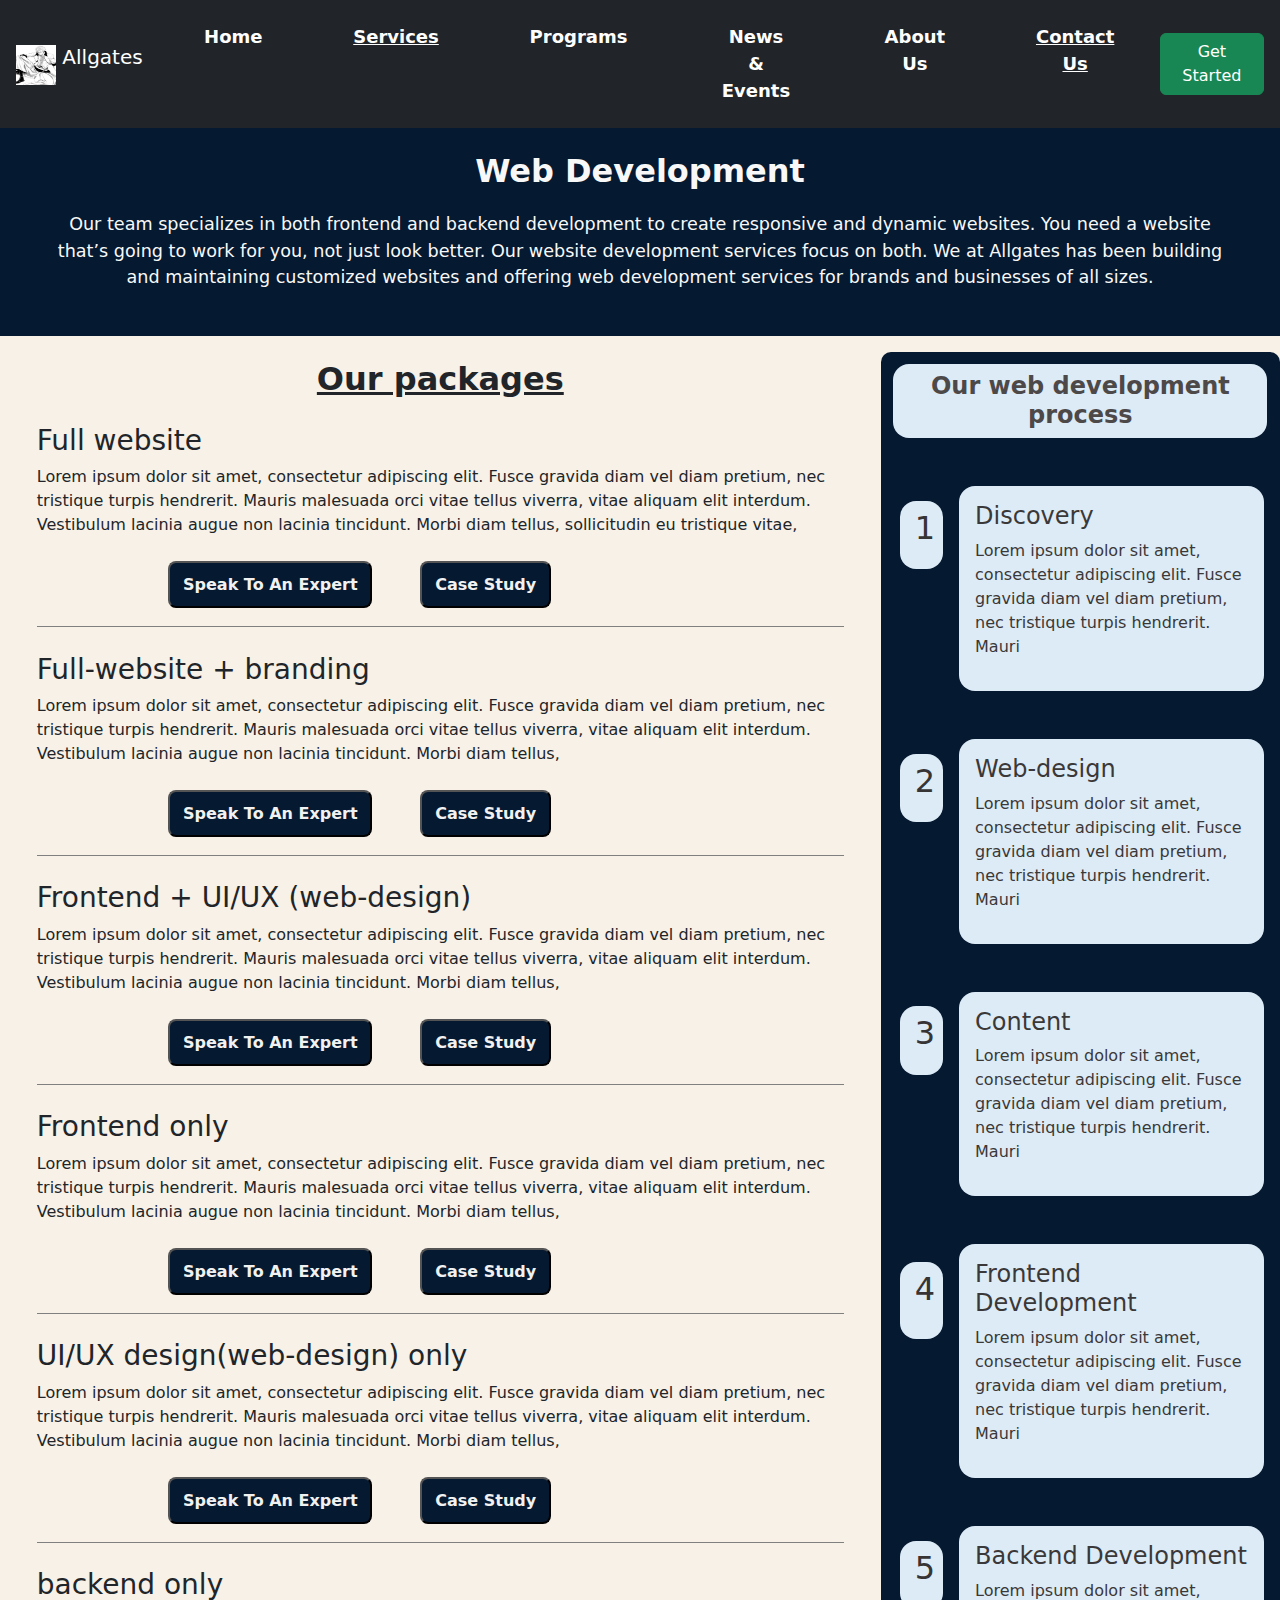
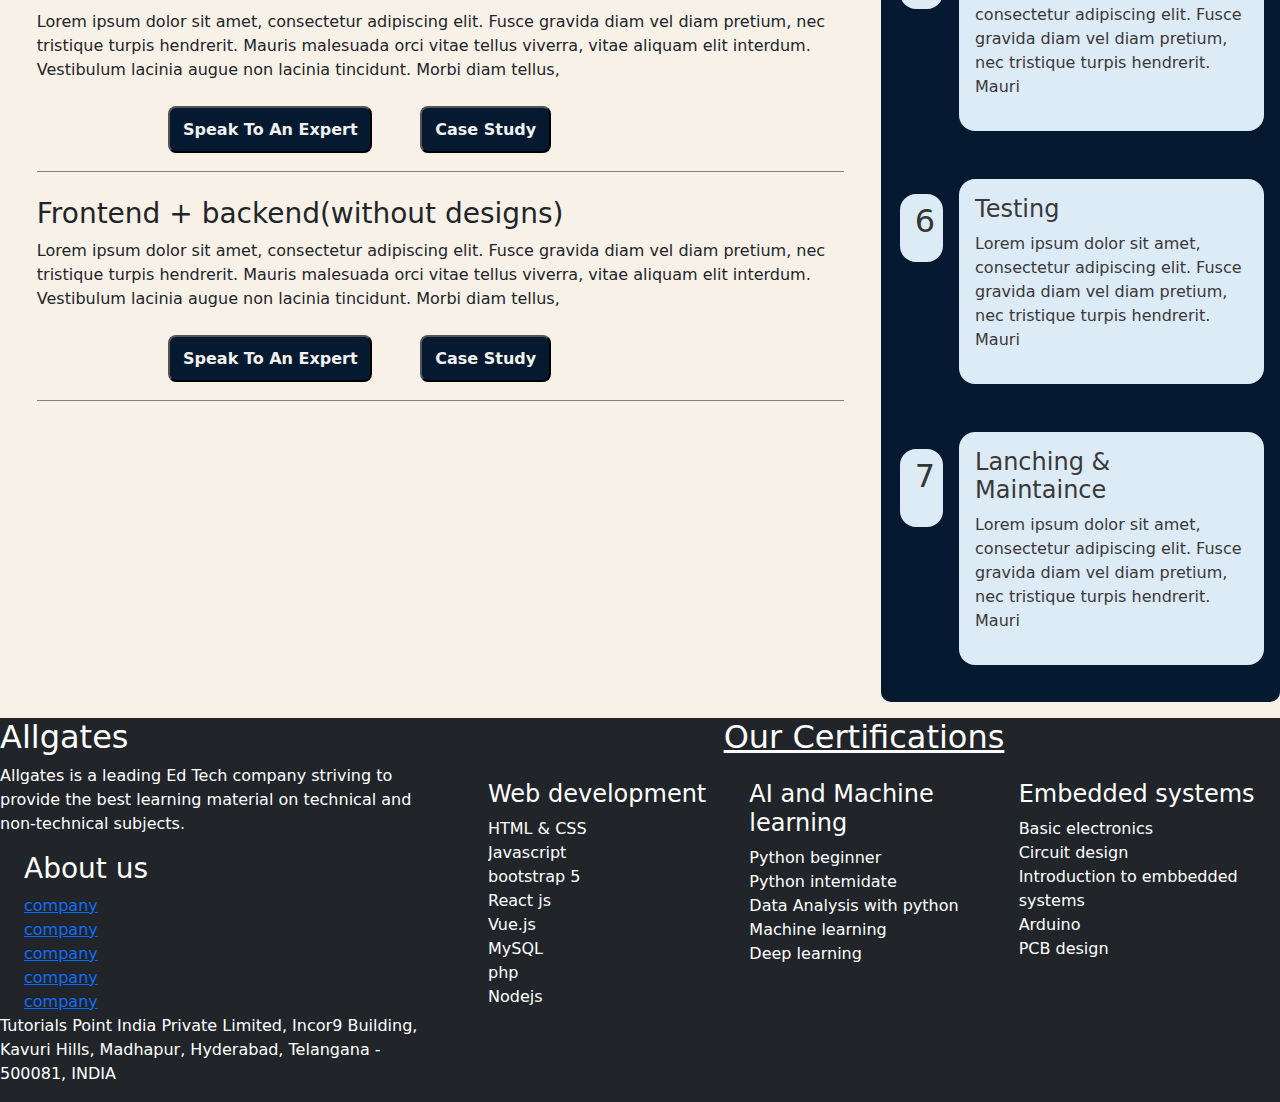
<file: webdev.html>
<!DOCTYPE html>
<html lang="en">
<head>
    <meta charset="UTF-8">
    <meta name="viewport" content="width=1, initial-scale=1.0">
    <title>Document</title>
    <link href ="template.css" rel="stylesheet">
    <link href="https://cdn.jsdelivr.net/npm/bootstrap@5.3.3/dist/css/bootstrap.min.css" rel="stylesheet">
    <script src="https://cdn.jsdelivr.net/npm/bootstrap@5.3.3/dist/js/bootstrap.bundle.min.js"></script>
</head>
<body style="background-color: rgb(247, 241, 232);">
  <nav class="navbar navbar-expand-lg navbar-dark bg-dark px-3">
    <a class="navbar-brand" href="#">
      <img src="pinterest__Grimmjow .jpg" alt="placeholder" width="40" height="40" class="d-inline-block align-text-top">
      Allgates
    </a>
        <button class="navbar-toggler" type="button" data-bs-toggle="collapse" data-bs-target="#collapsibleNavbar" aria-controls="navbarNav" aria-expanded="false" aria-label="Toggle navigation">
          <span class="navbar-toggler-icon"></span>
        </button>
        <div class=" collapse navbar-collapse" id="collapsibleNavbar" >
            <ul id="nav" class="navbar-nav me-auto mb-2 mb-lg-0 flex">
                <li class="text-white nav-item"><a href="template.html"  class="nav-link toplink" >Home</a></li>
                <li class="text-white nav-item" id="dropdown">
                  <a href="#" id="dropdown-link" class="nav-link toplink"  style="text-decoration: underline;"> Services</a>
                      <div class="dropdown-content">
                        <a class="dropdown-tool" href="webdev.html">Web development </a>
                        <a class="dropdown-tool" href="startup.html">Startup accelerator</a>
                        <a class="dropdown-tool" href="#">Mentorship training</a>
                     </div>
                </li>
                <li class=" text-white nav-item "><a href="progams.html" class="nav-link toplink" > Programs</a></li>
                <li class=" text-white nav-item "><a href="#" class="nav-link toplink" >News & Events</a></li>
                <li class="text-white nav-item"><a href="about us.html" class="nav-link toplink" >About Us</a></li>
                <li class=" text-white nav-item"><a href="contact-us.html" class="nav-link toplink" style="text-decoration: underline;">Contact Us</a></li>
            </ul>
            <form class="d-flex">
              <button class="btn btn-success" type="button">Get Started</button>
            </form>   
          </div>
        
        </nav>
      <div class="sub-head"><h2>Web Development </h2>
        <p>  Our team specializes in both frontend and backend development to create responsive and dynamic websites. You need a website that’s 
          going to work for you, not just look better. Our website development services focus on both.
          We at Allgates has been building and maintaining  customized websites and offering web development services for brands 
          and businesses of all sizes.
        </p>
      </div>
    <div class="service1">
        <div class="packages">
           <h2>Our packages</h2>
          <div class="item">
            <h3> Full website </h3>
            <p> Lorem ipsum dolor sit amet, consectetur adipiscing elit. Fusce gravida diam vel diam pretium, nec tristique turpis hendrerit. Mauris 
                malesuada orci vitae tellus viverra, vitae aliquam elit interdum. Vestibulum lacinia augue non lacinia tincidunt. Morbi diam tellus, 
                sollicitudin eu tristique vitae, </p>
                <div class="but-row"><button>speak to an expert</button> <button>case study</button></div>
          </div>
          <div class="item">
            <h3>Full-website + branding</h3>
            <p> Lorem ipsum dolor sit amet, consectetur adipiscing elit. Fusce gravida diam vel diam pretium, nec tristique turpis hendrerit. Mauris 
                malesuada orci vitae tellus viverra, vitae aliquam elit interdum. Vestibulum lacinia augue non lacinia tincidunt. Morbi diam tellus, 
              </p>
              <div class="but-row"><button>speak to an expert</button> <button>case study</button></div>
          </div>
          <div class="item">
            <h3>Frontend + UI/UX (web-design)</h3>
            <p> Lorem ipsum dolor sit amet, consectetur adipiscing elit. Fusce gravida diam vel diam pretium, nec tristique turpis hendrerit. Mauris 
                malesuada orci vitae tellus viverra, vitae aliquam elit interdum. Vestibulum lacinia augue non lacinia tincidunt. Morbi diam tellus, 
                </p>
                <div class="but-row"><button>speak to an expert</button> <button>case study</button></div>
          </div>
          <div class="item">
            <h3>Frontend only</h3>
            <p> Lorem ipsum dolor sit amet, consectetur adipiscing elit. Fusce gravida diam vel diam pretium, nec tristique turpis hendrerit. Mauris 
                malesuada orci vitae tellus viverra, vitae aliquam elit interdum. Vestibulum lacinia augue non lacinia tincidunt. Morbi diam tellus, 
                </p>
                <div class="but-row"><button>speak to an expert</button> <button>case study</button></div>
          </div>
          <div class="item">
            <h3>UI/UX design(web-design) only</h3>
            <p> Lorem ipsum dolor sit amet, consectetur adipiscing elit. Fusce gravida diam vel diam pretium, nec tristique turpis hendrerit. Mauris 
                malesuada orci vitae tellus viverra, vitae aliquam elit interdum. Vestibulum lacinia augue non lacinia tincidunt. Morbi diam tellus, 
              </p>
              <div class="but-row"><button>speak to an expert</button> <button>case study</button></div>
          </div>
          <div class="item">
            <h3>backend only</h3>
            <p> Lorem ipsum dolor sit amet, consectetur adipiscing elit. Fusce gravida diam vel diam pretium, nec tristique turpis hendrerit. Mauris 
                malesuada orci vitae tellus viverra, vitae aliquam elit interdum. Vestibulum lacinia augue non lacinia tincidunt. Morbi diam tellus, 
                </p>
              <div class="but-row"><button>speak to an expert</button> <button>case study</button></div>
          </div>
          <div class="item">
            <h3>Frontend + backend(without designs)</h3>
            <p> Lorem ipsum dolor sit amet, consectetur adipiscing elit. Fusce gravida diam vel diam pretium, nec tristique turpis hendrerit. Mauris 
                malesuada orci vitae tellus viverra, vitae aliquam elit interdum. Vestibulum lacinia augue non lacinia tincidunt. Morbi diam tellus, 
                </p>
                <div class="but-row"><button>speak to an expert</button> <button>case study</button></div>
          </div>
        </div>
      <div class="process">
           <h4 class="h4" style="color: rgb(77, 73, 73); font-weight: 700;">Our web development process</h4>
            <div class="step">
              <div class="num"><h2 style="margin: auto;">1</h2></div>
              <div class="content"> 
                <h4>Discovery</h4>
                <p>Lorem ipsum dolor sit amet, consectetur adipiscing elit. Fusce gravida diam vel diam pretium, nec tristique turpis hendrerit. 
                  Mauri</p>
              </div>
            </div>
            <div class="step">
              <div class="num"><h2 style="margin: auto;">2</h2></div>
              <div class="content">
                <h4>Web-design</h4>
                <p>Lorem ipsum dolor sit amet, consectetur adipiscing elit. Fusce gravida diam vel diam pretium, nec tristique turpis hendrerit. 
                  Mauri</p>
              </div>
            </div>
            <div class="step">
              <div class="num"><h2 style="margin: auto;">3</h2></div>
              <div class="content"> 
                <h4>Content</h4>
                <p>Lorem ipsum dolor sit amet, consectetur adipiscing elit. Fusce gravida diam vel diam pretium, nec tristique turpis hendrerit. 
                  Mauri</p>
              </div>
            </div>
            <div class="step">
                <div class="num"><h2 style="margin: auto;">4</h2></div>
                <div class="content">
                  <h4>Frontend Development</h4>
                  <p>Lorem ipsum dolor sit amet, consectetur adipiscing elit. Fusce gravida diam vel diam pretium, nec tristique turpis hendrerit. 
                    Mauri</p>
                </div>
            </div>
            <div class="step">
              <div class="num"><h2 style="margin: auto;">5</h2></div>
              <div class="content">
                <h4>Backend Development</h4>
                <p>Lorem ipsum dolor sit amet, consectetur adipiscing elit. Fusce gravida diam vel diam pretium, nec tristique turpis hendrerit. 
                  Mauri</p>
              </div>
          </div>
          <div class="step">
            <div class="num"><h2 style="margin: auto;">6</h2></div>
            <div class="content"> 
              <h4>Testing</h4>
              <p>Lorem ipsum dolor sit amet, consectetur adipiscing elit. Fusce gravida diam vel diam pretium, nec tristique turpis hendrerit. 
                Mauri</p>
            </div>
            
          </div>
          <div class="step">
            <div class="num"><h2 style="margin: auto;">7</h2></div>
            <div class="content"> 
              <h4>Lanching & Maintaince</h4>
              <p>Lorem ipsum dolor sit amet, consectetur adipiscing elit. Fusce gravida diam vel diam pretium, nec tristique turpis hendrerit. 
                Mauri</p>
            </div>
          </div>
      </div>

    </div>
    <footer class="bg-dark text-white">
      <div class="column1">
          <div class="head">
                  <h1 style="font-size:2.0em;">Allgates</h1>
                  <p>Allgates is a leading 
                  Ed Tech company striving to provide the best learning material on technical and non-technical subjects.</p>
          </div>
          <div class="About">
                  <h3>About us</h3>
                  <div>
                      <ul class="ablist">
                          <li><a href ="">company</a></li>
                          <li><a href ="">company</a></li>
                          <li><a href ="">company</a></li>
                          <li><a href ="">company</a></li>
                          <li><a href ="">company</a></li>
                      </ul>
                  </div>
          </div>
          <div>
                  <p>
                          Tutorials Point India Private Limited, Incor9 Building, Kavuri Hills, Madhapur, Hyderabad, Telangana 
                          - 500081, INDIA
                  </p>
          </div>
      </div>
  
      <div class="column2">
          <h2 class="title"> Our Certifications </h2>
          <div class = "courses">
              <div class="codiv">
                      <h4>Web development</h4>
                      <ul class="colist">
                      <li>HTML & CSS</li>
                      <li>Javascript</li>
                      <li>bootstrap 5</li>
                      <li>React js</li>
                      <li>Vue.js</li>
                      <li>MySQL</li>
                      <li>php</li>
                      <li>Nodejs</li>
                      </ul>
              </div>
              <div class="codiv">
                    <h4>AI and Machine learning</h4>
                    <ul class="colist">
                      <li>Python beginner</li>
                      <li>Python intemidate</li>
                      <li>Data Analysis with python</li>
                      <li>Machine learning</li>
                      <li>Deep learning</li>
                     </ul>
              </div>
              <div class="codiv">
                  <h4>Embedded systems</h4>
                  <ul class="colist">
                      <li>Basic electronics</li>
                      <li>Circuit design</li>
                      <li>Introduction to embbedded systems</li>
                      <li>Arduino</li>
                      <li>PCB design</li>
                  </ul>
              </div>  
          </div>
      </div>
  </footer>
</body>
</html>
</file>
<file: template.css>
*{
  box-sizing: border-box;
}
#logo{
    display:inline;
}
#logo span{
    color: green;
    font-size: 2em;
}
#nav {
    list-style-type: none;
    margin: 0;
    padding: 0;
    overflow: hidden;
    /*background-color: rgba(171, 201, 212);*/
}
#nav li .toplink {
    display: inline-block;
    color: white;
    /*color: rgb(2, 77, 2);*/
    text-align: center;
    padding: 0.3em 0.3em;
    text-decoration: none;
    font-weight: 600;
    
  }
  .flex{
    display: flex;
    flex-direction: row;
    align-content: space-between;
  }
  .flex> li {
    margin:5px  20px;
    padding: 5px 20px;
    font-size: 18px;
  }

#wrapper{
   z-index: 1;
    height:500px;
    background-clip: padding-box;
    background-image: url('Home1.jpeg');
    background-size: cover;
    background-position: center;
    animation-name: slideshow;
    animation-delay: 2s;
    animation-duration: 40s;
    animation-iteration-count:infinite;
    animation-timing-function: ease-in;
    animation-fill-mode: both;
}
#option{
  display: grid;
  grid-template-columns: 50% 50%;
  height: auto;
  padding: 0px;
  margin: 0em;
}
#hero{
  padding: 6em 2.2em;
  background-color: rgb(228, 220, 221);
}
#demo{
  padding: 0%;
  background-color: #051930;
}
.hero-section{
    z-index: 2;
    position: relative;
    top:32%;
    margin-left: 7.5%;
    color: rgb(4, 90, 4);;
    background-color: rgba(189, 187, 187, 0.6);
    border: none;
    outline: none;
    text-align: center;
    padding: 0em;
    width: 85%;
}
#caption{
  color: rgb(180, 81, 81); 
  font-weight: 700;
  text-align: left;
  background-color: #f1f1f1;
  padding: 1em;
}
#wrapper3{
    background-color: rgba(216, 203, 203, 0.2);
    height:480px;
    padding: 1.2em;
}
#wrapper2 {
    height:520px;
    padding: 1.2em;
    
}
.intro{
    display: grid;
    grid-template-columns: 70% 30% ;
}
#card{
    height: 400px;
    margin-right: 2em;
    margin-top: 1.5em;
}
.ablist{
    list-style-type: none;
    margin: 0;
    padding: 0;
    overflow: hidden;
}
.About{
    max-width: 800px;
    margin-left: 1.5em;
}
.About h1{
    text-align: center;
    margin-bottom: 1.1em;
    font-weight: 600;
    color:white;
}
.About p{
    font-size: 1.2em;
}
.overview{
    display: grid;
    grid-template-columns: 33% 34% 33%;
}
.partner{
  padding: 1em 0em;
    background-color: rgba(216, 203, 203, 0.2);
}
.partner h1{
  text-align: center;
  font-weight: 600;
  text-decoration: underline;
}
.partner .inner-p{
 display: flex;
  flex-direction: row;
  flex-wrap: nowrap;
  justify-content: space-between;
  margin: 1.8em 1em ;
  padding: 2em 0em;
  border-top: 5px black double;
  border-bottom: 5px black double;
}
.title{
    text-align: center;
    margin-bottom: 0em;
    text-decoration: underline;
}
footer{
    display: grid;
    grid-template-columns: 35% 65%;
}
.courses{
    display: grid;
    grid-template-columns: 33% 34% 33%;
    margin-left: 2.5em;
    margin-top: 1.5em;
}
.colist{
    list-style-type: none;
    margin: 0;
    padding: 0;
    overflow: hidden;
}
.colist li{
    line-height: 1.5em;
}
  @keyframes slideshow {
    0% {
      background-image: url('Home1.jpeg');
    }
    33% {
      background-image: url('Home2.jpeg');
    }
    66% {
      background-image: url('home3.jpeg');
    }
    100% {
      background-image: url('home4.jpeg');
    }
  }
  .company{
    text-align: center;
    padding: 2em;
    background-color: rgba(189, 187, 187, 0.2);
  }
  .company h1{
    color: black;
    text-decoration: underline;
  }
  #vison{
    display: grid;
    grid-template-columns: 50% 50%;
    gap: 80px;
    width: 65%;
    margin-left: 15%;
  }
  #team{
    background-color: rgb(236, 221, 221);
    color: black;
    padding-top: 1em;
  }
  #text{
    text-align: center;
    margin-bottom: -0.5em;
    margin-top: 1em;
  }
  #cards{
    display:grid;
    grid-template-columns: 25% 25% 25% 25%;
    
  }
  #case{
    display:grid;
    grid-template-columns: 75% 25%;
    margin: 1.5em;
    padding: 2em;
  }
  #info{
    margin: 8%;
    text-align: center; 

  }
  #info h2{
    font-weight: 600;
    text-transform: capitalize;
  }
  #details{
    display: grid;
    grid-template-columns: 65% 35%;
    gap: 2em;
   
  }
  #form-cont{
    text-align: left;
    margin-top: 1em;
  }
  .chat{
    text-align: left;
    padding: 0.5em;
    margin-left: -2em;
  }
  #form-row{
    display: grid;
    grid-template-columns: 50% 50%;
    width: 95%;
  }
  #form-cont input[type=text]{
  border: 2px solid rgb(184, 181, 181);
  border-radius: 8px;
  width: 90%;
  padding: 6px 12px;
  margin:7px;
  font-size: 1.1em;
  box-sizing: border-box;
  }
  #form-cont input[type=text]:focus {
    border: 3px solid #07213f;
    outline: none;
  }
  label{
    margin: 3px;
    font-size: 1.1em;
    font-weight: 600;
  }
  textarea {
    width: 90%;
    height: 120px;
    padding: 10px 16px;
    border: 2px solid rgb(184, 181, 181);
    border-radius: 8px;
    background-color: #f8f8f8;
    overflow: hidden;
  }
  textarea:focus {
    border: 3px solid #07213f;
    outline: none;
  }
  
  #form-cont input[type=submit]{
    padding: 10px 100px;
    border: 3px solid rgb(175, 173, 173);
    background-color: rgb(51, 48, 48);
    color:white;
    font-size: 1.2em;
    text-align: center;
    margin: 2em auto;
    border-radius: 8px;
  }
  .chat h5{
    font-weight: 700;
    margin-top: 1em;
  }
  .chat a{
    font-weight: 600;
    text-decoration: underline;
    text-decoration-color:black ;
    color: black;
    line-height: 1.0;
    
  } 
  .chat .spe{
    font-size: 0.8em;
    line-height: 1.4;
  }
  #pic{
    background-image: url('contact.jpg');
    background-size: cover;
    margin: 0;
    padding: 0;
  }
  #case{
    margin: 0;
    padding: 0;
  }
  .sub-head{
    margin: 0;
    text-align: center;
    padding: 1.5em;
    background-color: #051930;
    color: #f8f8f8;
  }
  .sub-head h2{
    font-weight: 700;
  }
  .sub-head p{
    margin: 1.2em 1.5em;
    font-size: 1.1em;
    line-height: 1.5;
  }
  .service1{
    display: grid;
    grid-template-columns: 68% 32%;
    padding: 1em;
    gap: 1em;
  }
  .packages{
    text-align: center;
    padding: 0.5em;
    border-radius: 5px;
  }
  .packages h2{
    font-weight: 600;
    margin-bottom: 0.8em;
    text-decoration: underline;
  }
  .item{
    text-align: left;
    margin: 1.6em 0.8em;
    border-bottom: 1px gray solid;
    padding-bottom: 0.6em;
  }
  .item h3{
    font-weight: 500;
  }
  
  .process{
    border-radius: 10px;
    background-color: #051930;
    color: white;
    padding: 0.8em;
  }
  .step{
    display: grid;
    grid-template-columns: 17% 83%;
    margin: 1.5em 0.2em;
  }
  .float{
    display: flex;
    flex-direction: row;
    background-color:#051930;
    color: red;
    z-index: 3;
  }
  .float > div{
    border: 1px solid black ;
    padding: 6px 10px;
    margin: 0.7em;
    background-color: red;
    color: black;
    border-radius: 14px;
  }
  #dropdown {
    display: inline-block;
  }
  
  .dropdown-content {
    display: none;
    position: absolute;
    background-color:#051930;
    min-width: 160px;
    box-shadow: 0px 8px 16px 0px rgba(0,0,0,0.2);
    z-index: 1;
    padding: 0.3em;
  }
  .dropdown-tool{
    color: black;
    background-color: #f1f1f1;
    padding: 12px 16px;
    text-decoration: none;
    display: block;
    text-align: left;
    border-radius: 9px;
    margin: 0.5em;
    border: 1px solid black ;
  }
  /*.dropdown-tool:hover {background-color: #f1f1f1;}*/

#dropdown:hover .dropdown-content {
  /*display: flex;
  flex-direction: row;*/
  display: block;
}
.but-row{
  display: flex;
  flex-direction: row;
  width: 80%;
  justify-content: center;
}
.but-row button{
  margin: 0.5em 1.5em ;
  padding: 0.6em 0.8em;
  background-color: #051930;
  color: #f1f1f1;
  text-transform: capitalize;
  border-radius: 8px;
  font-weight: 600;
}
.num{
  background-color: rgb(221, 235, 247);
  color:rgb(54, 52, 52);
  margin: 1em 1em 1em 0.2em;
  padding: 8px 8px 7px 15px;
  height: 30%;
  border-radius: 16px;
  position: relative;
  top: 10%;
}
.content{
  background-color: rgb(221, 235, 247);
  color:rgb(58, 56, 56);
  border-radius: 16px;
  padding: 1em;
  margin-top: 1.5em;
}
.h4{
  padding: 8px 2px; 
  text-align: center;
  background-color: rgb(221, 235, 247);
  border-radius: 16px;
}
#color-code{
  margin: 2em 0.5em;
  border: 2px gray solid;
  padding:1em;
  border-radius: 20px;
}
#color-code .row1{
  display: grid;
  grid-template-columns: 22% 22% 34% 22%;
}
#red{
  width: 60px;
  height: 24px;
  background-color: rgba(221, 39, 39, 0.8);
  margin-top: 0.3em;
}
#blue{
  width: 60px;
  height: 24px;
  background-color: rgba(60, 60, 211,0.8);
  margin-top: 0.3em;
  margin-left: -3.4em;
}
#green{
  width: 60px;
  height: 24px;
  background-color: rgba(60, 211, 60,0.8);
  margin-top: 0.3em;
  margin-left: -3.8em;
}
#yellow{
  width: 60px;
  height: 24px;
  background-color: rgba(243, 243, 7,0.7);
  margin-top: 0.3em;
}
.green{
  margin: 0.5em 0em;
  height: 350px;
  background-color: rgba(60, 211, 60,0.8);
  color: black;
}
.line{
  display: grid;
  grid-template-columns: 75% 25%;
}
.line p{
  font-size: 1.1em;
  font-weight: 600;
}
.blue{
  margin: 0.5em 0em;
  height: 350px;
  background-color: rgba(60, 60, 211,0.8);
  color: white;
}
.red{
  margin: 0.5em 0em;
  height: 350px;
  background-color: rgba(221, 39, 39, 0.8);
  color: white;
}
.green .left{
  padding: 1.2em 2.2em;
}
.blue .left{
  padding: 1.2em 2.2em;
}.red .left{
  padding: 1.2em 2.2em;
}
.key{
  font-weight: 600;
  font-size: 1.2em;
  text-decoration: underline;
}
.stat{
  font-weight: 600;
  font-size: 2em;
  display: flex;
  flex-direction: row;
  justify-content: space-between;
}
.left-pic{
  display: grid;
  grid-template-columns: 38% 62%;
  margin: 0em;
  padding: 0em;
  background-color: rgb(199, 226, 226);
}
.right-pic{
  display: grid;
  grid-template-columns: 62% 38%;
  margin: 0em;
  padding: 0em;
  background-color: rgb(241, 210, 203);
}
.left-pic img{
  border-top-right-radius: 50%;
  border-bottom-right-radius: 50%;
}
.right-pic img{
  border-top-left-radius: 50%;
  border-bottom-left-radius: 50%;
}
@media screen and (max-width:500px) {
  #option{
    display: block;
    padding: 0px;
    margin-bottom: 1em;
  }
  #hero{
    padding: 2em 1em;
    background-color: rgb(228, 220, 221);
  }
  #wrapper2{
    padding: 0.2em;
    height: auto;
    
  }
  .intro{
    display: grid;
    grid-template-columns: 100% ;
    
}
#card{
  height:400px;
  margin-right: auto;
  margin-left: auto;
  margin-top: 1em;
  margin-bottom: 2em;
  width:70%;
}
  #case{
    display:grid;
    grid-template-columns: 100%;
    padding: 0.5em;
    max-width: 100vh;
  }
  

  #vison{
    display: grid;
    grid-template-columns: 100%;
    gap: 10px;
    width: 85%;
    margin:1em auto;
  }
  #cards{
    display:grid;
    grid-template-columns: 100%;
    
  }
  #details{
    display: grid;
    grid-template-columns: 100%;
    gap: 2em;
   
  }
  #form-cont{
    text-align: left;
    margin-top: 1em;
    width: 100%;
  }
  .service{
    display: grid;
    grid-template-columns: 100%;
    gap:0.5em;
    margin: 1.3em 0.5em;
  }
  #form-cont input[type=submit]{
    padding: 10px 50px;
    border: 3px solid rgb(175, 173, 173);
    background-color: rgb(51, 48, 48);
    color:white;
    font-size: 1.2em;
    text-align: center;
    margin: 1em ;
    border-radius: 8px;
  }
  .chat{
    text-align: left;
    padding: 0.5em;
    margin-left: 0.5em;
  }
  
  footer{
    display: grid;
    grid-template-columns: 100%;
   padding: 2em;
   gap:2em;
}
#pic{
  display: none;
}
#wrapper3{
  height:auto;
  padding: 1.2em 3em;
}
.overview{
  display: grid;
  grid-template-columns: 100% ;
}
.partner .inner-p{
  overflow: scroll;
 }

 .service1{
  display: grid;
  grid-template-columns: 100%;
  padding: 1em;
  gap: 1em;
}
.packages{
  text-align: center;
  padding: 0.5em;
  border-radius: 5px;
}
.packages h2{
  font-weight: 600;
  margin-bottom: 0.8em;
  text-decoration: underline;
}
.item{
  text-align: left;
  margin: 1.6em 0.8em;
  border-bottom: 1px gray solid;
  padding-bottom: 0.6em;
}
.item h3{
  font-weight: 500;
}

.process{
  border-radius: 10px;
  background-color: #051930;
  color: white;
  padding: 0.8em;
}

.but-row{
  width: 100%;
  justify-content:space-between;
}
.but-row button{
  margin: 0.5em 1.0em ;
}
.left-pic{
  grid-template-columns: 100%;
  
}
.right-pic{
  display: flex;
 flex-direction: column-reverse;
  
}
.right-pic img {
 width: 100%;
 border-top-left-radius: 0%;
 border-bottom-left-radius: 0%;
}
.left-pic img{
  width: 100%;
  border-top-right-radius: 0%;
  border-bottom-right-radius: 0%;
}
#color-code .row1{
  display: grid;
  grid-template-columns: 100%;
}
.green{
  margin:0.5em 0em;
  height: auto; 
}
.line{
  display: flex;
  flex-direction: row;
  justify-content: space-between;
}

.blue{
  margin: 0.5em 0em;
  height: auto;
  
}
.red{
  margin : 0.5em 0em ;
  height: auto;
  
}
.green .left{
  padding: 1em;
}
.blue .left{
  padding: 1em;
}.red .left{
  padding: 1em;
}

.stat{
  font-weight: 600;
  font-size: 1.6em;  
}
.courses{
  display: grid;
  grid-template-columns: 33% 34% 33%;
  gap: 1em;
  margin-left: 0em;
  margin-top: 1.5em;
}
.codiv h4{
  font-size: 1.2em;
  margin-bottom: 0.5em;
  font-weight: 600;
}
}
</file>
